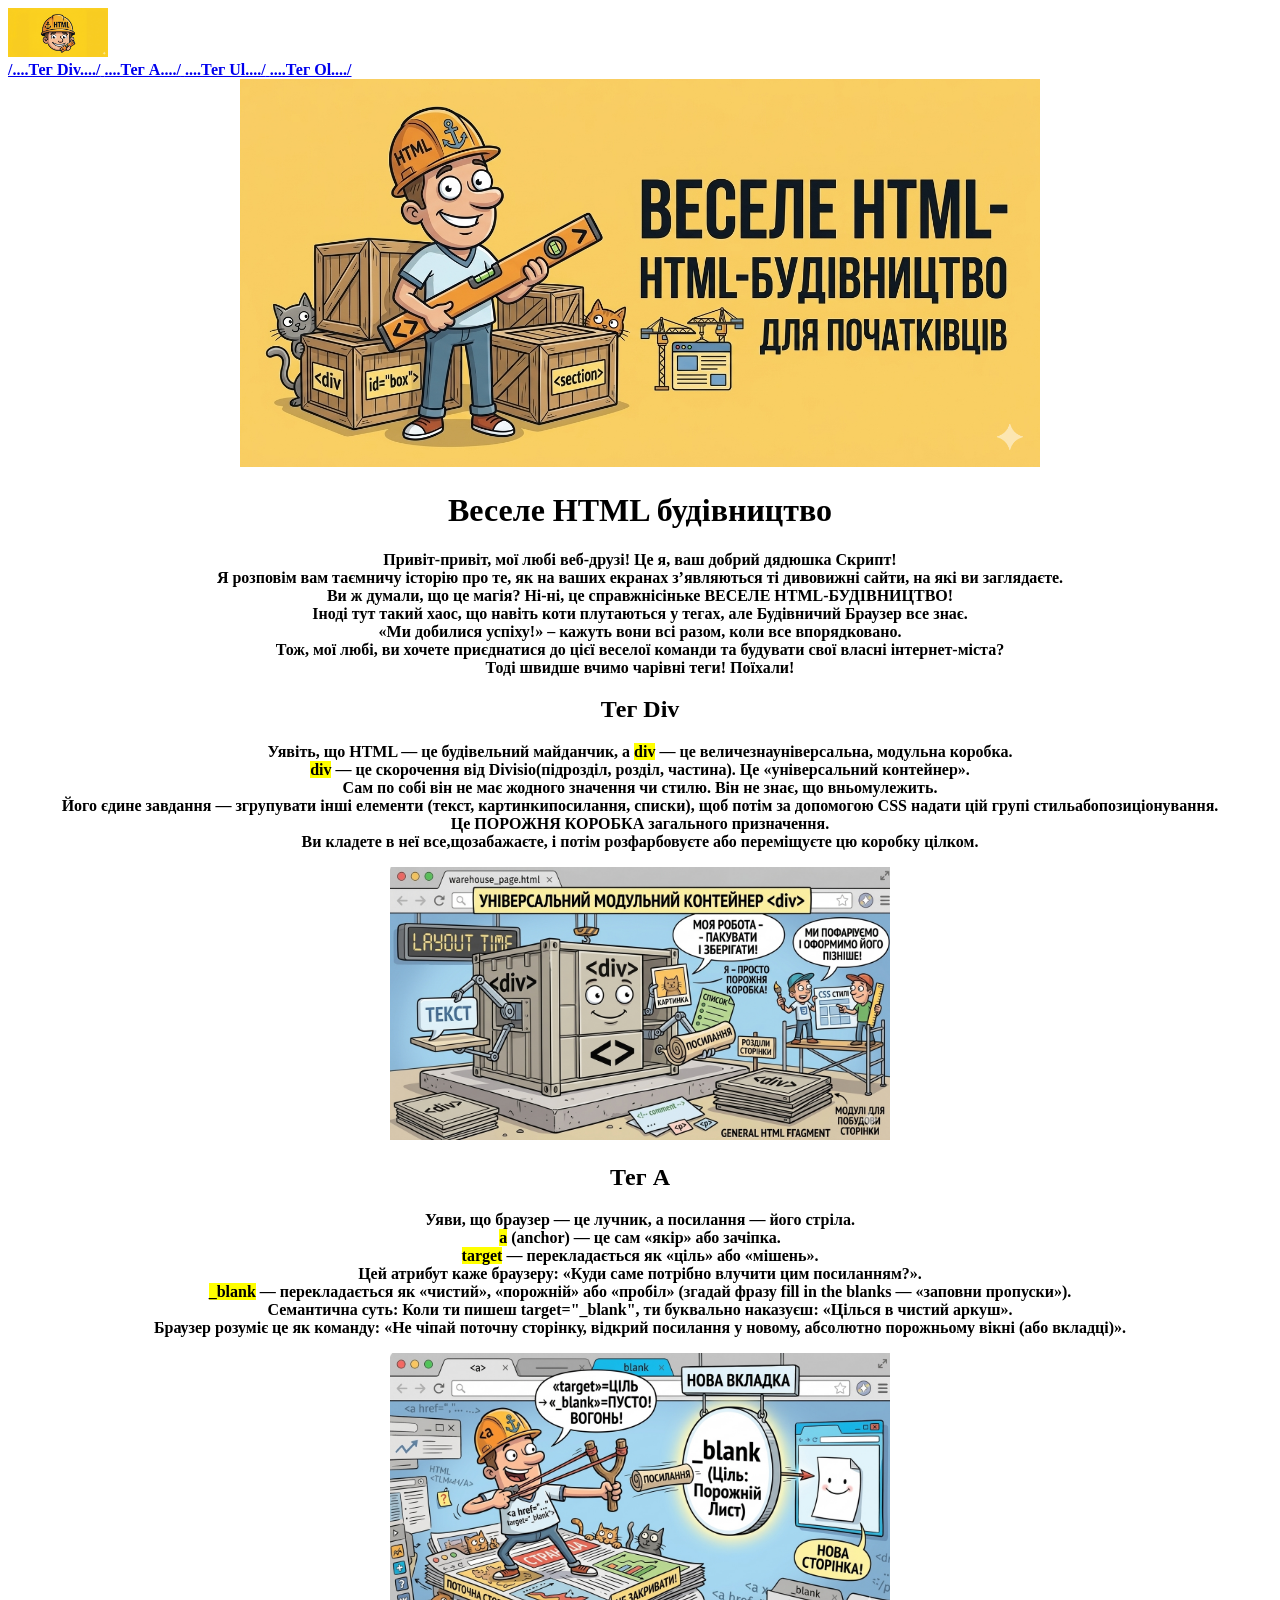
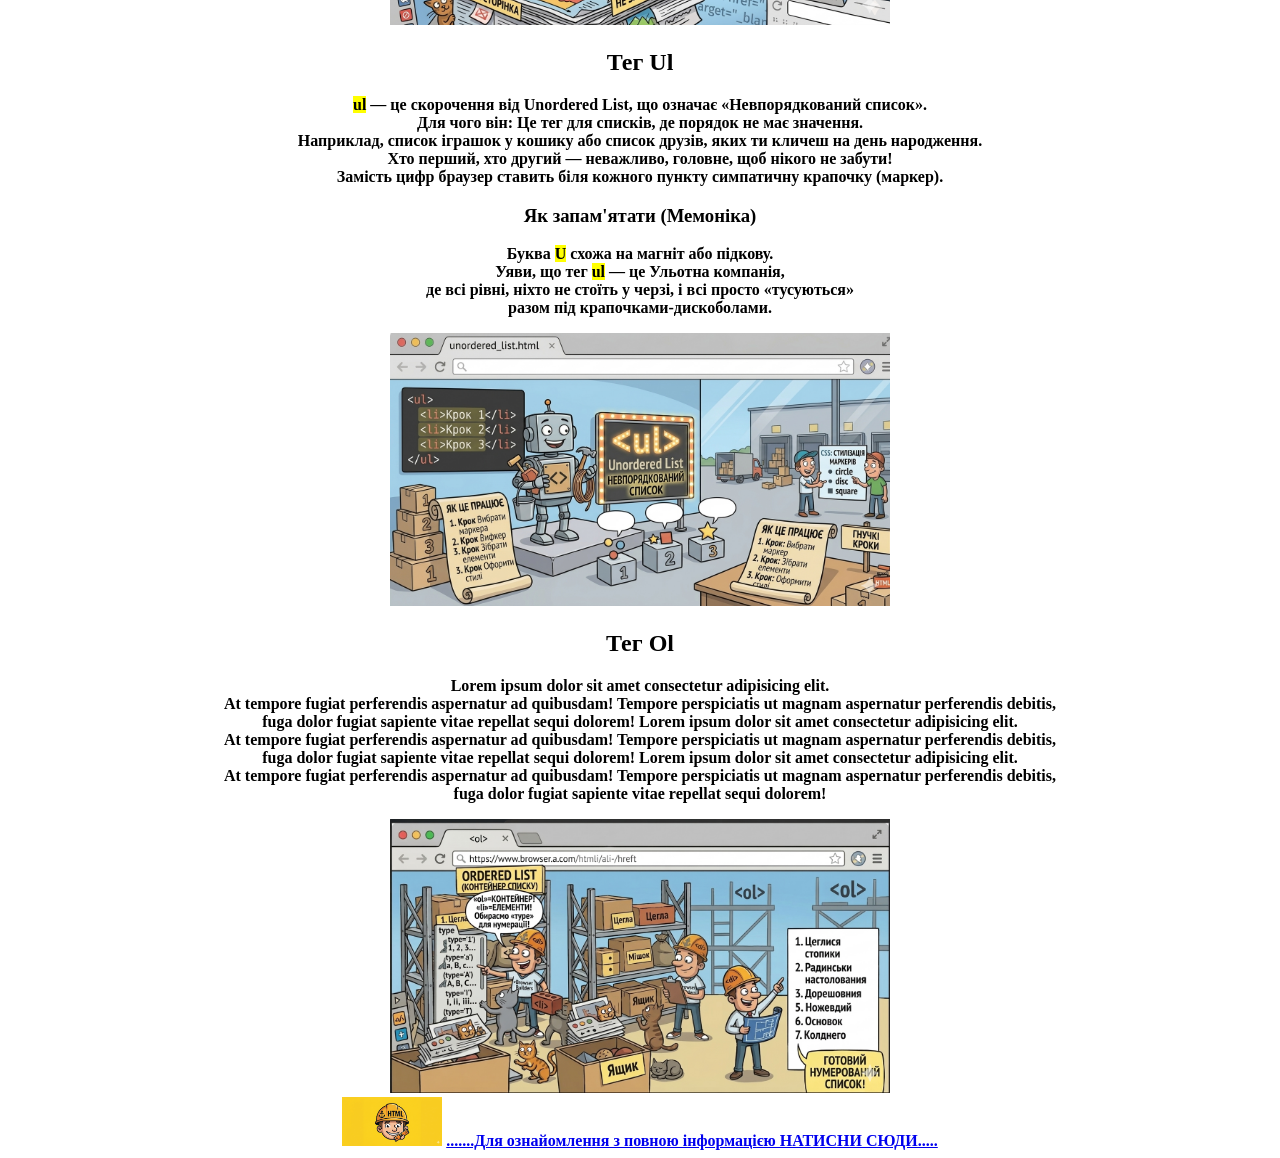
<file: lesson_2/index.html>
<!DOCTYPE html>
<html lang="uk">
<head>
    <meta charset="UTF-8">
    <meta name="viewport" content="width=device-width, initial-scale=1.0">
    <title>Lesson 2</title>
</head>
<body>
    <header>
        <div class="logo">
            <a href="/">
                <img src="img/logo.png" width="100" alt="Логотип">
            </a>
        </div>
        <div class="nav">
            <a href="#division" title="натисни тут">
                <b>/....Тег Div..../</b>
            </a>
            <a href="#ankor" title="просто клiк">
                <b>....Тег A..../</b>
            </a>
            <a href="#unorder" title="натисни сюди">
                <b>....Тег Ul..../</b>
            </a>
            <a href="#order" title="клiкни сюди">
                <b>....Тег Ol..../</b>
            </a>
        </div>
    </header>
    <main>
        <!-- Я пам'ятаю, що HTML відповідає за структуру, а CSS — за зовнішній вигляд. Просто на даному етапі це був єдиний вихід трішки відформатувати код для кращого візуального сприйняття сторінки -->
        <div class="title" align="center">
            <img src="img/title.png" width="800" alt="Веселе HTML будівництво" >
            <h1>Веселе HTML будiвництво</h1>
        </div>
        <div align="center">
            <p>
                <b>
                    ​Привіт-привіт, мої любі веб-друзі! Це я, ваш добрий дядюшка Скрипт! <br> Я розповім вам таємничу історію про те, як на ваших екранах з’являються ті дивовижні сайти, на які ви заглядаєте. <br> Ви ж думали, що це магія? Ні-ні, це справжнісіньке ВЕСЕЛЕ HTML-БУДІВНИЦТВО! <br> Іноді тут такий хаос, що навіть коти плутаються у тегах, але Будівничий Браузер все знає. <br> «Ми добилися успіху!» – кажуть вони всі разом, коли все впорядковано. <br> ​Тож, мої любі, ви хочете приєднатися до цієї веселої команди та будувати свої власні інтернет-міста? <br> Тоді швидше вчимо чарівні теги! Поїхали!
                </b>
            </p>
        </div>
        <div align="center">
            <h2 id="division">Тег Div</h2>
            <p>
                <b>
                    Уявіть, що HTML — це будівельний майданчик, а <mark>div</mark> — це величезнауніверсальна, модульна коробка. <br> <mark>div</mark> — це скорочення від Divisio(підрозділ, розділ, частина). Це «універсальний контейнер». <br> Сам по собі він не має жодного значення чи стилю. Він не знає, що вньомулежить. <br> Його єдине завдання — згрупувати інші елементи (текст, картинкипосилання, списки), щоб потім за допомогою CSS надати цій групі стильабопозиціонування. <br> Це ПОРОЖНЯ КОРОБКА загального призначення. <br> Ви кладете в неї все,щозабажаєте, і потім розфарбовуєте або переміщуєте цю коробку цілком.
                </b>
            </p>
            <img src="img/Div_tag.png" width="500" alt="Тег div як універсальний контейнер для контенту">
        </div>
        <div align="center">
            <h2 id="ankor">Тег A</h2>
            <p>
                <b>
                    Уяви, що браузер — це лучник, а посилання — його стріла. <br> <mark>a</mark> (anchor) — це сам «якір» або зачіпка. <br> <mark>target</mark> — перекладається як «ціль» або «мішень». <br> Цей атрибут каже браузеру: «Куди саме потрібно влучити цим посиланням?». <br> <mark>_blank</mark> — перекладається як «чистий», «порожній» або «пробіл» (згадай фразу fill in the blanks — «заповни пропуски»). <br> Семантична суть: Коли ти пишеш target="_blank", ти буквально наказуєш: «Цілься в чистий аркуш». <br> Браузер розуміє це як команду: «Не чіпай поточну сторінку, відкрий посилання у новому, абсолютно порожньому вікні (або вкладці)».
                </b>
            </p>
            <img src="img/a-target_blank.png" width="500" alt="Пояснення HTML: тег div (контейнер) та метафора тегу a з атрибутом target - blank (постріл у нову вкладку).">
        </div>
        <div align="center">
            <h2 id="unorder">Тег Ul</h2>
            <p>
                <b>
                    <mark>ul</mark> — це скорочення від Unordered List, що означає «Невпорядкований список». <br> Для чого він: Це тег для списків, де порядок не має значення. <br> Наприклад, список іграшок у кошику або список друзів, яких ти кличеш на день народження. <br> Хто перший, хто другий — неважливо, головне, щоб нікого не забути! <br> Замість цифр браузер ставить біля кожного пункту симпатичну крапочку (маркер). 
                  </b>
            </p>       
                    <h3>Як запам'ятати (Мемоніка)</h3> 
            <p>
                <b>        
                    Буква <mark>U</mark> схожа на магніт або підкову. <br> Уяви, що тег <mark>ul</mark> — це Ульотна компанія, <br> де всі рівні, ніхто не стоїть у черзі, і всі просто «тусуються» <br> разом під крапочками-дискоболами.
                </b>
            </p>
            <img src="img/Ul_tag.png" width="500" alt="Тег ul як невпорядкований список, де елементи рівні та позначені маркерами-крапками.">
        </div>
        <div align="center">
            <h2 id="order">Тег Ol</h2>
            <p>
                <b>
                    Lorem ipsum dolor sit amet consectetur adipisicing elit. <br>  At tempore fugiat perferendis aspernatur ad quibusdam! Tempore perspiciatis ut magnam aspernatur perferendis debitis,<br> fuga dolor fugiat sapiente vitae repellat sequi dolorem!
                    Lorem ipsum dolor sit amet consectetur adipisicing elit.<br> At tempore fugiat perferendis aspernatur ad quibusdam! Tempore perspiciatis ut magnam aspernatur perferendis debitis, <br>fuga dolor fugiat sapiente vitae repellat sequi dolorem!
                    Lorem ipsum dolor sit amet consectetur adipisicing elit. <br>At tempore fugiat perferendis aspernatur ad quibusdam! Tempore perspiciatis ut magnam aspernatur perferendis debitis,<br> fuga dolor fugiat sapiente vitae repellat sequi dolorem!
                </b>
            </p>
            <img src="img/Ol_ag.png" width="500" alt="Тег ol як впорядкований список, представлений у вигляді складу з чіткою нумерацією та послідовністю елементів.">
        </div>
    </main>
    <footer>
        <div align="center">
            <a href="/" title="До початку сторінки"><img src="img/logo.png" width="100" alt="Логотип"></a>
            <a href="task-details.html"><b>.......Для ознайомлення з повною інформацією НАТИСНИ СЮДИ.....</b></a>
        </div>
    </footer>
</body> 
</html>
</file>
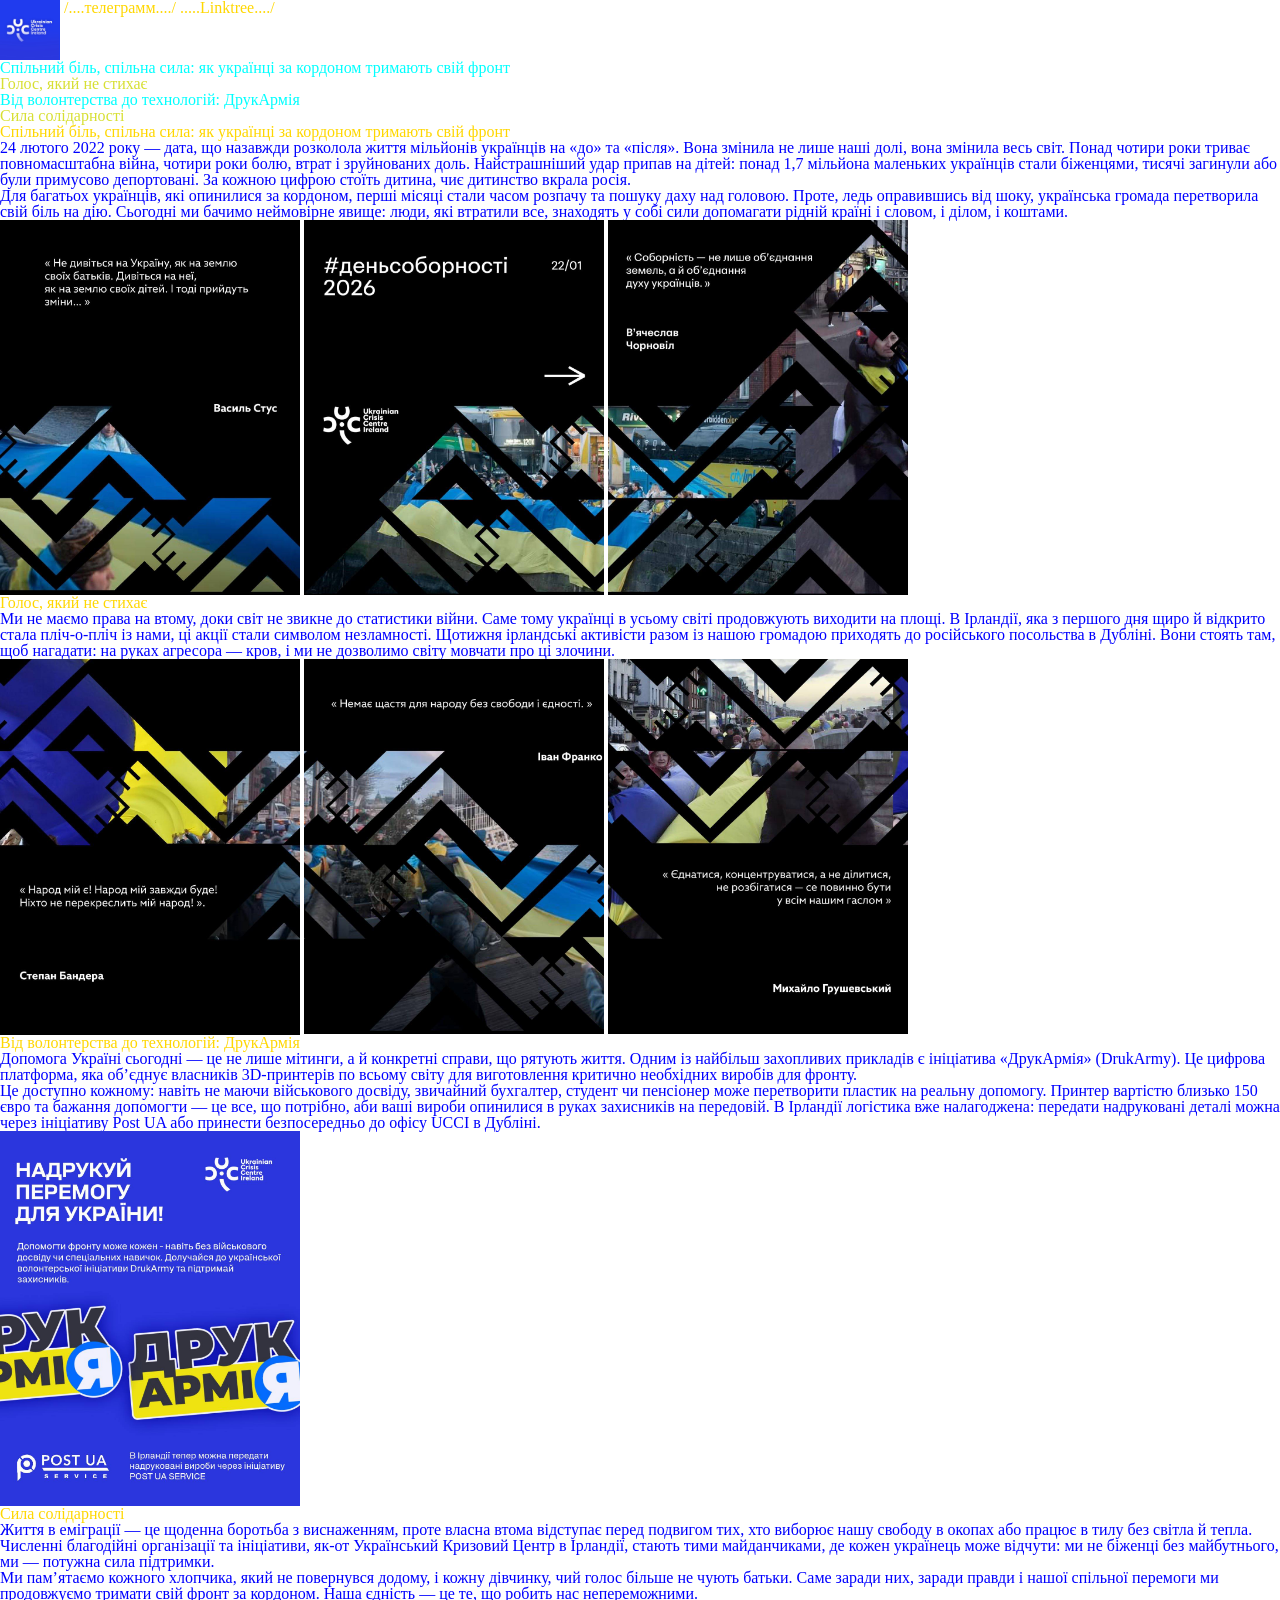
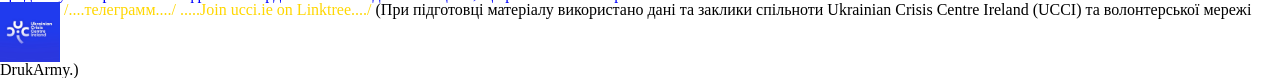
<file: lesson_3/index.html>
<!doctype html>
<html lang="uk">
  <head>
    <meta charset="UTF-8" />
    <meta name="viewport" content="width=device-width, initial-scale=1.0" />
    <link rel="stylesheet" href="css/reset.css">
    <link rel="stylesheet" href="css/style.css">
    <title>Lesson_3</title>
  </head>
  <body>
    <header class="header">
      <a href="index.html" class="logo">
        <img src="img/logo.jpg" width="60" alt="Логотип" />
      </a>
      <span class="contacts">
        <a href="https://t.me/UCCIgroup" target="_blank">
            /....телеграмм..../
        </a>
        <a href="https://linktr.ee/ucci.ie" target="_blank">
            .....Linktree..../
        </a>
      </span>
      <ul class="list">
        <li>
          <a href="#title" class="link">
            Спільний біль, спільна сила: як українці за кордоном тримають свій
            фронт
          </a>
        </li>
        <li>
          <a href="#subject1" class="link"> 
            Голос, який не стихає 
          </a>
        </li>
        <li>
          <a href="#subject2" class="link">
            Від волонтерства до технологій: ДрукАрмія
          </a>
        </li>
        <li>
          <a href="#subject3" class="link"> 
            Сила солідарності 
          </a>
        </li>
      </ul>
    </header>
    <main class="content">
      <h1 class="title" id="title">
        <a
          href="https://youtu.be/e5Ur6rr0snI?si=VGEfxMmBPiQ2pDcq"
          target="_blank"
          class="link">
          Спільний біль, спільна сила: як українці за кордоном тримають свій
          фронт
        </a>
      </h1>
      <div class="text">
        <p>
          24 лютого 2022 року — дата, що назавжди розколола життя мільйонів
          українців на «до» та «після». Вона змінила не лише наші долі, вона
          змінила весь світ. Понад чотири роки триває повномасштабна війна,
          чотири роки болю, втрат і зруйнованих доль. Найстрашніший удар припав
          на дітей: понад 1,7 мільйона маленьких українців стали біженцями,
          тисячі загинули або були примусово депортовані. За кожною цифрою
          стоїть дитина, чиє дитинство вкрала росія.
        </p>
        <p>
          Для багатьох українців, які опинилися за кордоном, перші місяці стали
          часом розпачу та пошуку даху над головою. Проте, ледь оправившись від
          шоку, українська громада перетворила свій біль на дію. Сьогодні ми
          бачимо неймовірне явище: люди, які втратили все, знаходять у собі сили
          допомагати рідній країні і словом, і ділом, і коштами.
        </p>
        <div class="gallery">
          <img
            src="img/photo_1.jpg"
            width="300"
            alt="Цитата Василя Стуса про погляд на Україну як на землю своїх дітей."/>
          <img
            src="img/photo_2.jpg"
            width="300"
            alt="Заголовок:
          Напис День соборності 2026, дата 22 січня та логотип Ukrainian Crisis Centre Ireland."/>
          <img
            src="img/photo_3.jpg"
            width="300"
            alt="Слова В'ячеслава Чорновола про соборність як об'єднання духу українців."/>
        </div>
        <h2 class="subtitle" id="subject1">Голос, який не стихає</h2>
        <p>
          Ми не маємо права на втому, доки світ не звикне до статистики війни.
          Саме тому українці в усьому світі продовжують виходити на площі. В
          Ірландії, яка з першого дня щиро й відкрито стала пліч-о-пліч із нами,
          ці акції стали символом незламності. Щотижня ірландські активісти
          разом із нашою громадою приходять до російського посольства в Дубліні.
          Вони стоять там, щоб нагадати: на руках агресора — кров, і ми не
          дозволимо світу мовчати про ці злочини.
        </p>
        <div class="gallery">
          <img
            src="img/photo_4.jpg"
            width="300"
            alt="Вислів Степана Бандери про незламність народу на тлі синьо-жовтої символіки."/>
          <img
            src="img/photo_5.jpg"
            width="300"
            alt="Цитата Івана Франка про свободу та єдність як основу щастя для народу."/>
          <img
            src="img/photo_6.jpg"
            width="300"
            alt="Заклик Михайла Грушевського єднатися та не розділятися під спільним гаслом."/>
        </div>
        <h2 class="subtitle" id="subject2">
          Від волонтерства до технологій: ДрукАрмія
        </h2>
        <p>
          Допомога Україні сьогодні — це не лише мітинги, а й конкретні справи,
          що рятують життя. Одним із найбільш захопливих прикладів є ініціатива
          «ДрукАрмія» (DrukArmy). Це цифрова платформа, яка об’єднує власників
          3D-принтерів по всьому світу для виготовлення критично необхідних
          виробів для фронту.
        </p>
        <p>
          Це доступно кожному: навіть не маючи військового досвіду, звичайний
          бухгалтер, студент чи пенсіонер може перетворити пластик на реальну
          допомогу. Принтер вартістю близько 150 євро та бажання допомогти — це
          все, що потрібно, аби ваші вироби опинилися в руках захисників на
          передовій. В Ірландії логістика вже налагоджена: передати надруковані
          деталі можна через ініціативу Post UA або принести безпосередньо до
          офісу UCCI в Дубліні.
        </p>
        <div class="photo">
          <img
            src="img/3d-printing.jpg"
            width="300"
            alt="Інформаційний постер ініціативи DrukArmy про допомогу фронту в Ірландії."/>
        </div>
        <h2 class="subtitle" id="subject3">Сила солідарності</h2>
        <p>
          Життя в еміграції — це щоденна боротьба з виснаженням, проте власна
          втома відступає перед подвигом тих, хто виборює нашу свободу в окопах
          або працює в тилу без світла й тепла. Численні благодійні організації
          та ініціативи, як-от Український Кризовий Центр в Ірландії, стають
          тими майданчиками, де кожен українець може відчути: ми не біженці без
          майбутнього, ми — потужна сила підтримки.
        </p>
        <p>
          Ми пам’ятаємо кожного хлопчика, який не повернувся додому, і кожну
          дівчинку, чий голос більше не чують батьки. Саме заради них, заради
          правди і нашої спільної перемоги ми продовжуємо тримати свій фронт за
          кордоном. Наша єдність — це те, що робить нас непереможними.
        </p>
      </div>
    </main>
    <footer class="footer">
      <a href="index.html" class="logo">
        <img src="img/logo.jpg" width="60" alt="Логотип" />
      </a>
      <span class="contacts">
        <a href="https://t.me/UCCIgroup" target="_blank">
          /....телеграмм..../
        </a>
        <a href="https://linktr.ee/ucci.ie" target="_blank">
          .....Join ucci.ie on Linktree..../
        </a>
      </span>
      <span class="disclaimer">
        (При підготовці матеріалу використано дані та заклики спільноти
        Ukrainian Crisis Centre Ireland (UCCI) та волонтерської мережі
        DrukArmy.)
      </span>
    </footer>
  </body>
</html>
</file>
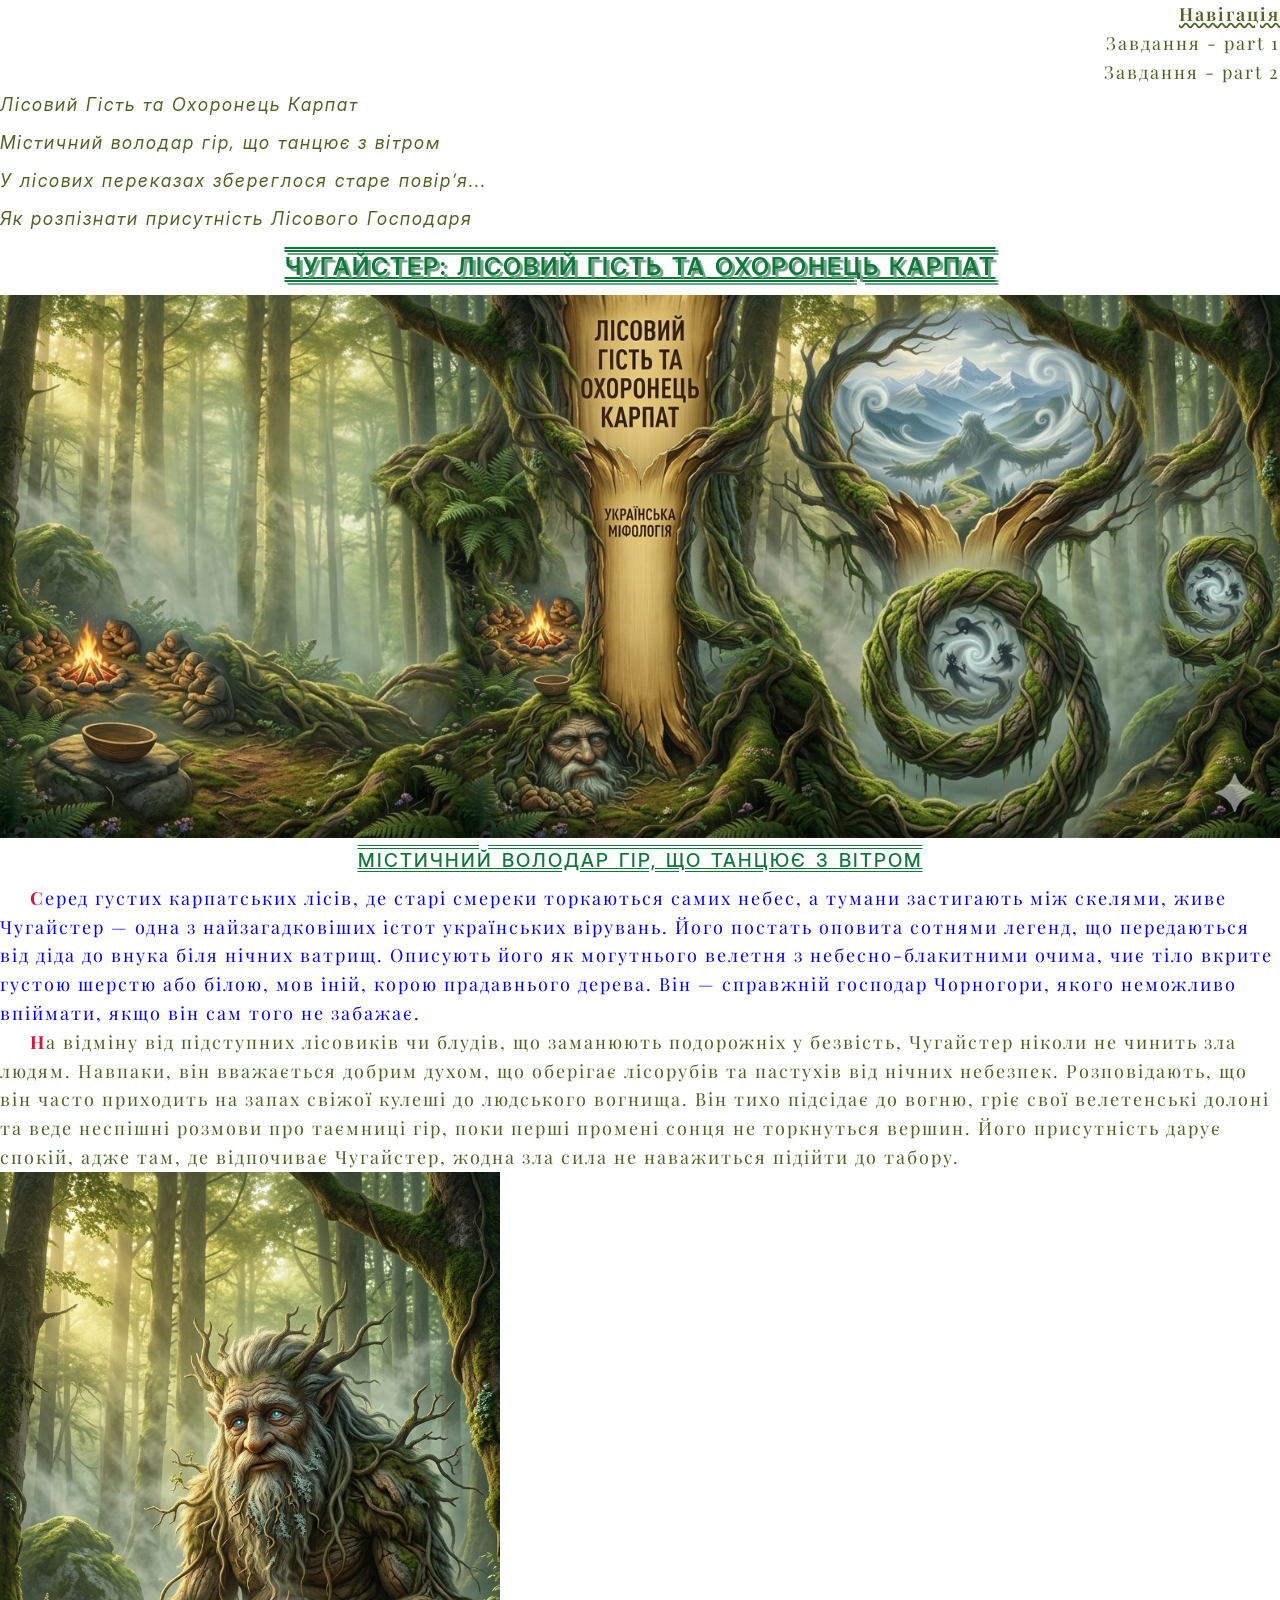
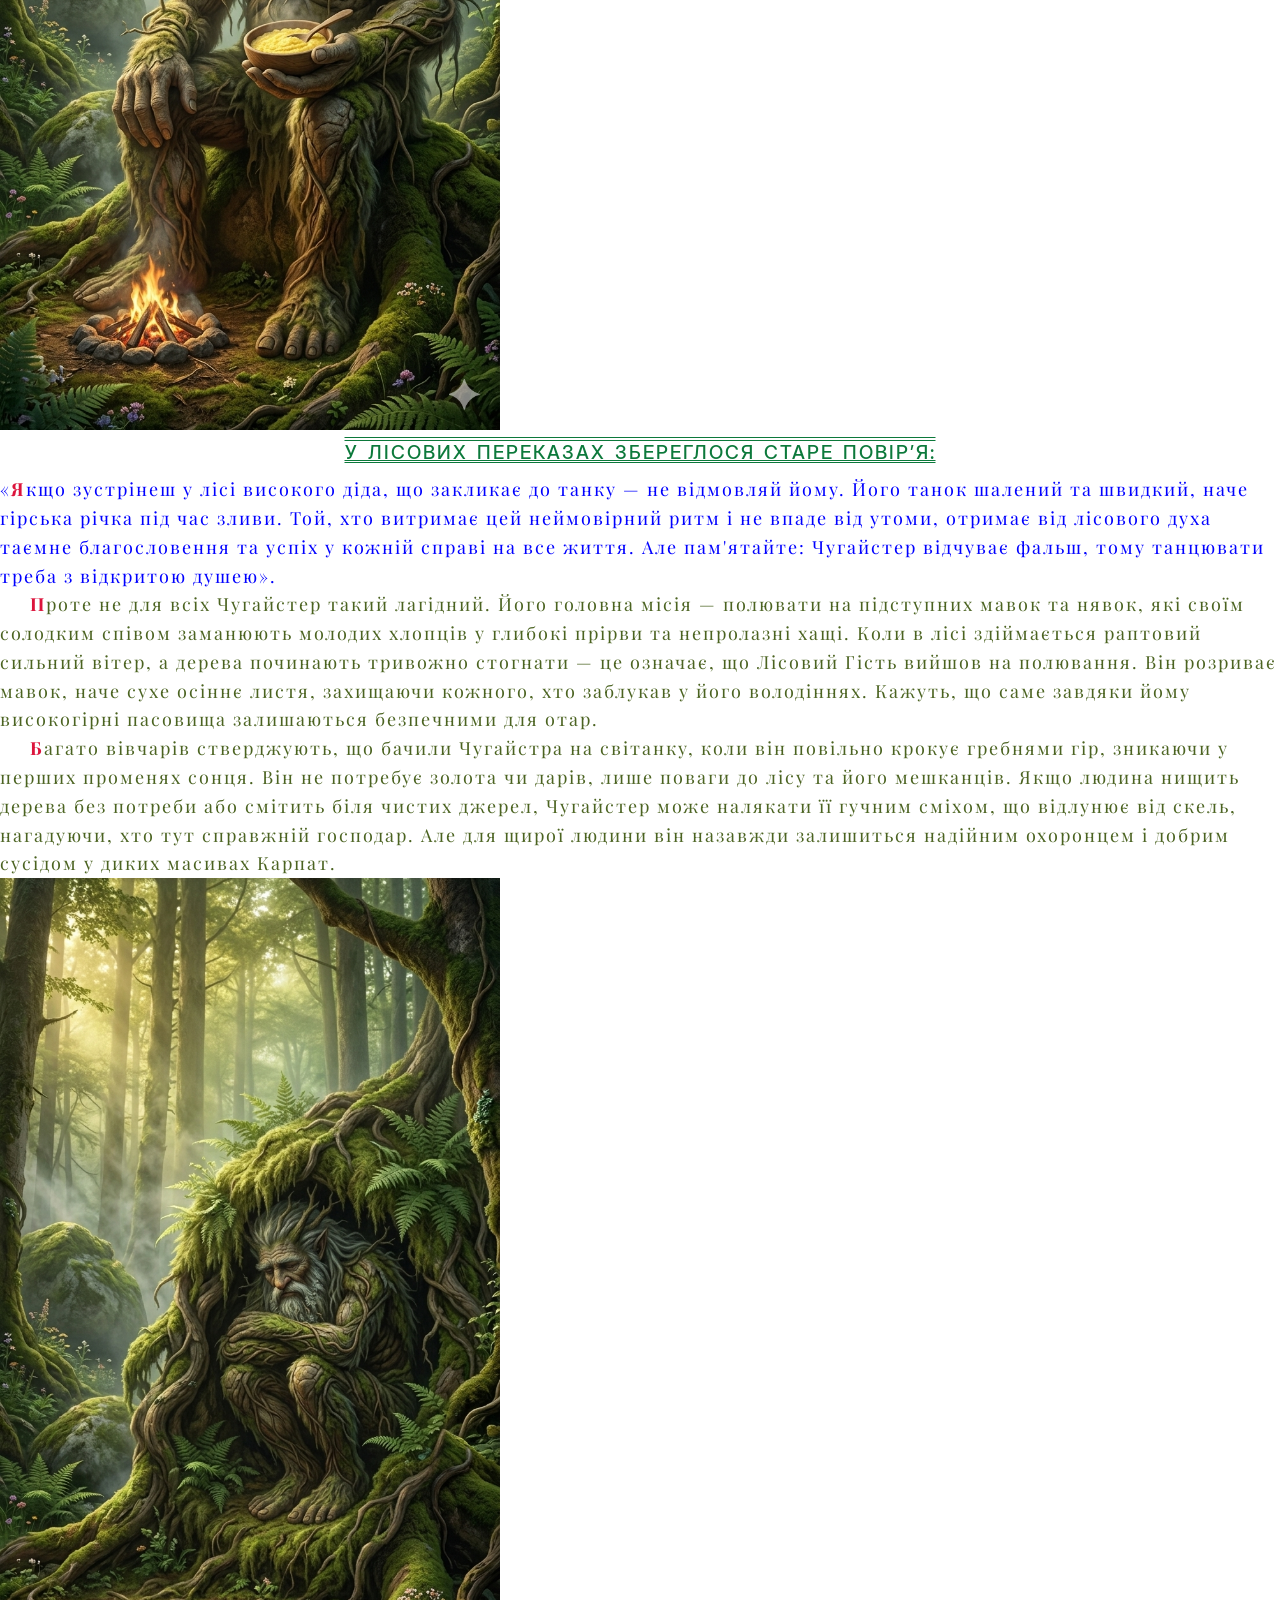
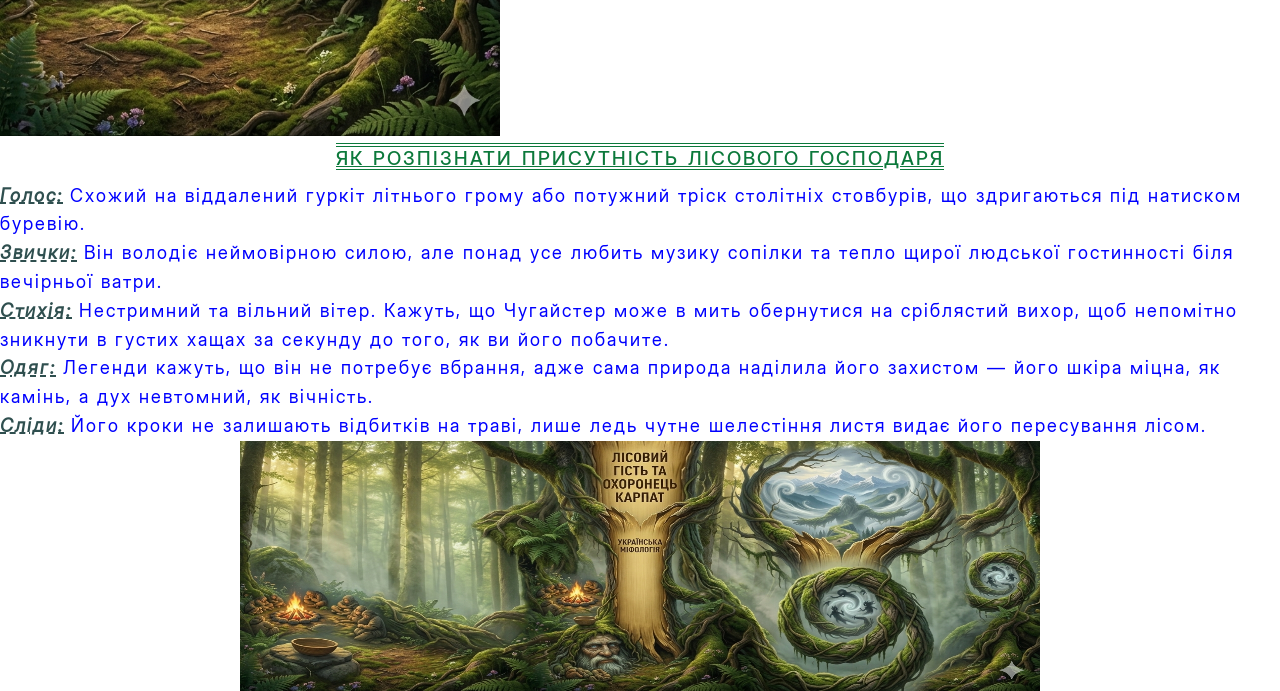
<file: lesson_4/index.html>
<!doctype html>
<html lang="uk">
  <head>
    <meta charset="UTF-8" />
    <meta name="viewport" content="width=device-width, initial-scale=1.0" />
    <!-- Підключення віддалених шрифтів -->
    <link rel="preconnect" href="https://fonts.googleapis.com" />
    <link rel="preconnect" href="https://fonts.gstatic.com" crossorigin />
    <link
      href="https://fonts.googleapis.com/css2?family=Playfair%20Display:ital,wght@0,400;0,600;0,700;1,400;1,500&display=swap"
      rel="stylesheet"
    />
    <link rel="stylesheet" href="css/fonts.css">
    <link rel="stylesheet" href="css/reset.css" />
    <link rel="stylesheet" href="css/style.css" />
    <title>Lesson 4</title>
  </head>
  <body>
    <header>
      <ol type="a" class="nav">
        <li><span class="title-nav">Навiгацiя</span></li>
        <li>
          <ul>
            <li><a href="index.html">Завдання - part 1</a></li>
            <li><a href="second.html">Завдання - part 2</a></li>
          </ul>
        </li>
      </ol>
      <ul class="list">
        <li>
          <a href="#maintitle"> Лісовий Гість та Охоронець Карпат </a>
        </li>
        <li>
          <a href="#chugaister">Містичний володар гір, що танцює з вітром</a>
        </li>
        <li>
          <a href="#quote">У лісових переказах збереглося старе повір’я...</a>
        </li>
        <li>
          <a href="#list">Як розпізнати присутність Лісового Господаря</a>
        </li>
      </ul>
    </header>
    <main>
      <h1 class="title" id="maintitle">
        Чугайстер: Лісовий Гість та Охоронець Карпат
      </h1>
      <div class="head-img">
        <img
          src="img/article_cover.png"
          alt="Магічне дерево з вирізьбленим обличчям духа на фоні засніжених карпатських гір та вихорів вітру."
        />
      </div>
      <h2 class="subtitle" id="chugaister">
        Містичний володар гір, що танцює з вітром
      </h2>
      <div class="block">
        <p>
          <span class="initial">С</span>еред густих карпатських лісів, де старі
          смереки торкаються самих небес, а тумани застигають між скелями, живе
          Чугайстер — одна з найзагадковіших істот українських вірувань. Його
          постать оповита сотнями легенд, що передаються від діда до внука біля
          нічних ватрищ. Описують його як могутнього велетня з
          небесно-блакитними очима, чиє тіло вкрите густою шерстю або білою, мов
          іній, корою прадавнього дерева. Він — справжній господар Чорногори,
          якого неможливо впіймати, якщо він сам того не забажає.
        </p>
      </div>
      <div class="block">
        <p>
          <span class="initial">Н</span>а відміну від підступних лісовиків чи
          блудів, що заманюють подорожніх у безвість, Чугайстер ніколи не чинить
          зла людям. Навпаки, він вважається добрим духом, що оберігає лісорубів
          та пастухів від нічних небезпек. Розповідають, що він часто приходить
          на запах свіжої кулеші до людського вогнища. Він тихо підсідає до
          вогню, гріє свої велетенські долоні та веде неспішні розмови про
          таємниці гір, поки перші промені сонця не торкнуться вершин. Його
          присутність дарує спокій, адже там, де відпочиває Чугайстер, жодна зла
          сила не наважиться підійти до табору.
        </p>
      </div>
      <div class="box-img">
        <img
          src="img/chugaister-forest-spirit.png"
          alt="Велетень із блакитними очима та бородою з гілок їсть кулешу з дерев'яної миски біля багаття."
        />
      </div>
      <h2 class="subtitle" id="quote">
        У лісових переказах збереглося старе повір’я:
      </h2>
      <div class="quote">
        <p>
          «<span class="initial">Я</span>кщо зустрінеш у лісі високого діда, що
          закликає до танку — не відмовляй йому. Його танок шалений та швидкий,
          наче гірська річка під час зливи. Той, хто витримає цей неймовірний
          ритм і не впаде від утоми, отримає від лісового духа таємне
          благословення та успіх у кожній справі на все життя. Але пам'ятайте:
          Чугайстер відчуває фальш, тому танцювати треба з відкритою душею».
        </p>
      </div>
      <div class="block">
        <p>
          <span class="initial">П</span>роте не для всіх Чугайстер такий
          лагідний. Його головна місія — полювати на підступних мавок та нявок,
          які своїм солодким співом заманюють молодих хлопців у глибокі прірви
          та непролазні хащі. Коли в лісі здіймається раптовий сильний вітер, а
          дерева починають тривожно стогнати — це означає, що Лісовий Гість
          вийшов на полювання. Він розриває мавок, наче сухе осіннє листя,
          захищаючи кожного, хто заблукав у його володіннях. Кажуть, що саме
          завдяки йому високогірні пасовища залишаються безпечними для отар.
        </p>
      </div>
      <div class="block">
        <p>
          <span class="initial">Б</span>агато вівчарів стверджують, що бачили
          Чугайстра на світанку, коли він повільно крокує гребнями гір, зникаючи
          у перших променях сонця. Він не потребує золота чи дарів, лише поваги
          до лісу та його мешканців. Якщо людина нищить дерева без потреби або
          смітить біля чистих джерел, Чугайстер може налякати її гучним сміхом,
          що відлунює від скель, нагадуючи, хто тут справжній господар. Але для
          щирої людини він назавжди залишиться надійним охоронцем і добрим
          сусідом у диких масивах Карпат.
        </p>
      </div>
      <div class="box-img">
        <img
          src="img/chugaister-hiding-in-forest.png"
          alt="Покритий мохом лісовий дух причаївся в затінку масивного коріння старого дерева серед папороті."
        />
      </div>
      <h2 class="subtitle" id="list">
        Як розпізнати присутність Лісового Господаря
      </h2>
      <div class="instruction">
        <p>
          <span>Голос:</span> Схожий на віддалений гуркіт літнього грому або
          потужний тріск столітніх стовбурів, що здригаються під натиском
          буревію.
        </p>
        <p>
          <span>Звички:</span> Він володіє неймовірною силою, але понад усе
          любить музику сопілки та тепло щирої людської гостинності біля
          вечірньої ватри.
        </p>
        <p>
          <span>Стихія:</span> Нестримний та вільний вітер. Кажуть, що Чугайстер
          може в мить обернутися на сріблястий вихор, щоб непомітно зникнути в
          густих хащах за секунду до того, як ви його побачите.
        </p>
        <p>
          <span>Одяг:</span> Легенди кажуть, що він не потребує вбрання, адже
          сама природа наділила його захистом — його шкіра міцна, як камінь, а
          дух невтомний, як вічність.
        </p>
        <p>
          <span>Сліди:</span> Його кроки не залишають відбитків на траві, лише
          ледь чутне шелестіння листя видає його пересування лісом.
        </p>
      </div>
    </main>
    <footer>
      <div class="footer-img">
        <a href="index.html" title="На початок сторiнки">
          <img
            src="img/article_cover.png"
            class="pic"
            alt="Магічне дерево з вирізьбленим обличчям духа на фоні засніжених карпатських гір та вихорів вітру."
          />
        </a>
      </div>
    </footer>
  </body>
</html>
</file>
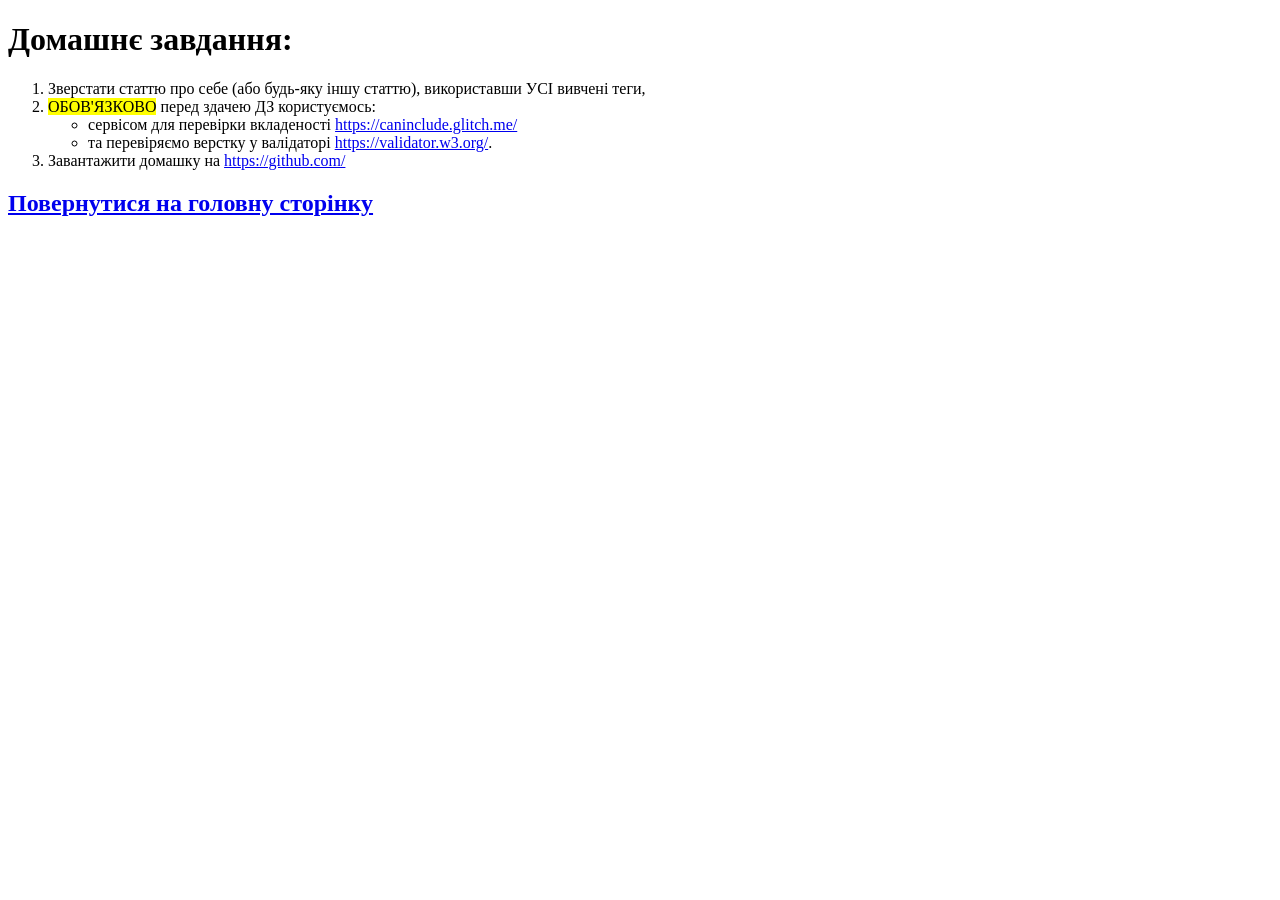
<file: lesson_2/task-details.html>
<!DOCTYPE html>
<html lang="en">
<head>
    <meta charset="UTF-8">
    <meta name="viewport" content="width=device-width, initial-scale=1.0">
    <title>Requirement</title>
</head>
<body>
    <h1>
        <a>Домашнє завдання:</a>
    </h1>
    <ol>
        <li>
            Зверстати статтю про себе (або будь-яку іншу статтю), використавши УСІ вивчені теги,
        </li>
        <li>
            <mark>ОБОВ'ЯЗКОВО</mark> перед здачею ДЗ користуємось:
             <ul>
                 <li>сервісом для перевірки вкладеності <a href="https://caninclude.glitch.me/" target="_blank">https://caninclude.glitch.me/</a> </li>
                 <li>та перевіряємо верстку у валідаторі <a href="https://validator.w3.org/" target="_blank">https://validator.w3.org/</a>.</li>
             </ul>
        </li>
        <li>
            Завантажити домашку на <a href="https://github.com/" target="_blank">https://github.com/ </a>
        </li>
    </ol>
    <h2>
       <a href="index.html">Повернутися на головну сторінку</a>
    </h2>
</body>
</html>
</file>
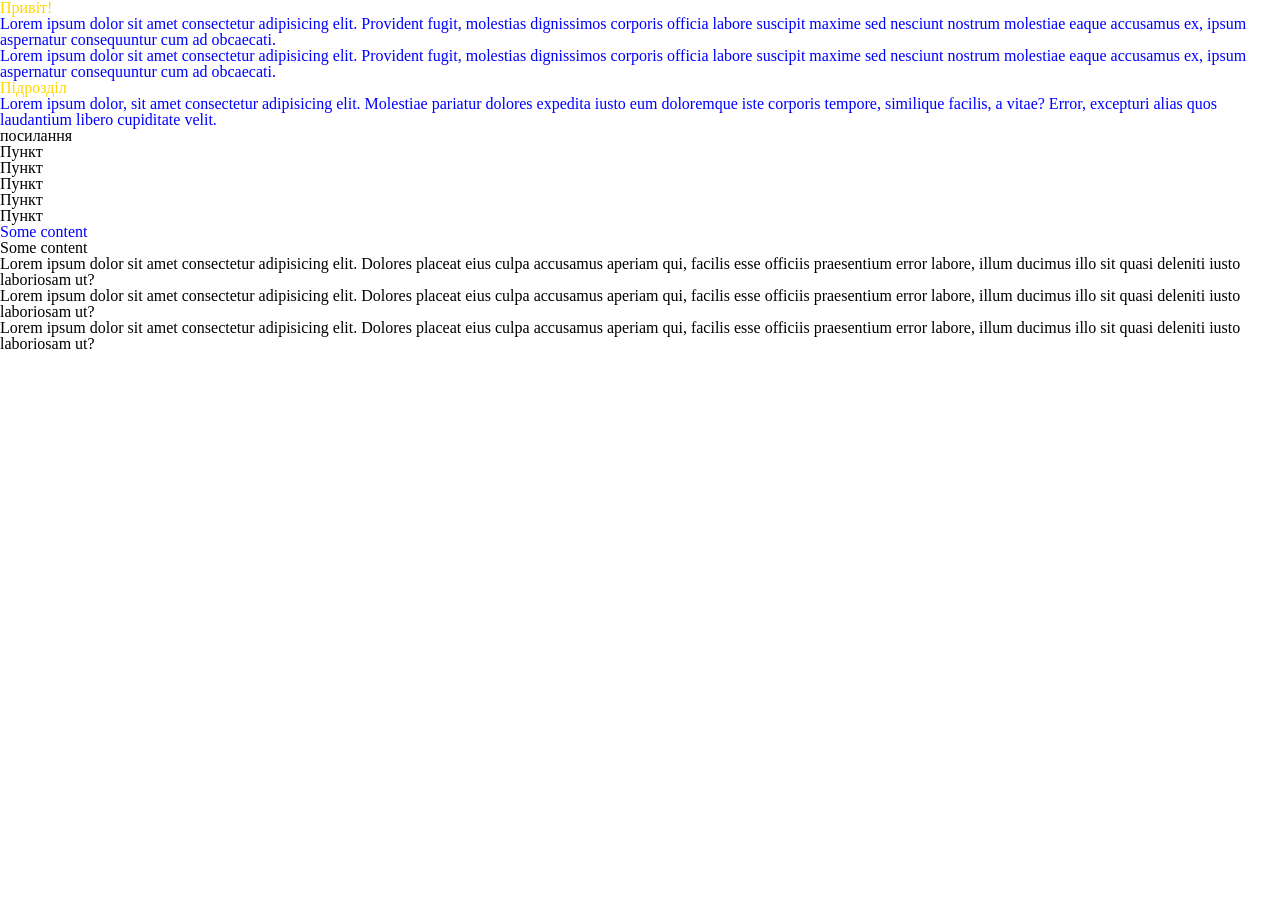
<file: lesson_3/explain.html>
<!DOCTYPE html>
<!-- Ukraine - uk -->
<!-- Мова не визначена - zxx -->
<!-- Коди мов https://html-css.co.ua/html/lang-kodu-mov/ -->
<html lang="en">
	<head>
		<!-- Кодування тексту -->
		<meta charset="UTF-8">
		<!-- Налаштування в'юпорту (адаптиву, масштабу тощо) -->
		<meta name="viewport" content="width=device-width, initial-scale=1.0">
		<!-- Файл обнулення стилів -->
		<link rel="stylesheet" href="css/reset.css">
		<!--Варіант №3 !! Основний !! (підключення окремого файлу) -->
		<link rel="stylesheet" href="css/style.css">
		<!-- Заголовок сторінки в браузері (вкладці) -->
		<title>Lesson 3</title>
		<!-- Варіант №1 (тег style) -->
		<!-- <style>
			p{
				color: red;
			}
		</style> -->
	</head>
	<body>
		<!------------------------- Атрибут class --------------------------->
		<!-- 
			Зв'язує CSS стили з HTML-тегами
			Використовується для класифікації (групування)
			HTML-тегів з метою надання їм певних стилів.
		 -->
		<!-- 
			Правила написання імен класів: 
			1) Англійська мова (Приклад: title)
			2) Нижній регістр (маленьки літери) (Приклад: title)
			3) Пробіли замінюємо на дефіс (Приклад: big-title)
			4) Ім'я класу вільне, але має відображати що виводить HTML-елемент 
				та бути адекватним
			5) Назва класу НЕ МОЖЕ починатись з цифри та спец. символив
		-->
		<!-- Приклади: -->
		<!-- 
		<a href="#" class="link">Text</a>
		<div class="block"></div>
		<h1 class="title"></h1>
		<h2 class="sub-title"></h2>
		<ul class="list">
			<li class="item"></li>
		</ul>
		 -->

		<!-- 
			Для одного HTML-тегу може бути додано безліч 
			значеннь атрибуту class (через пробіл)
		 -->
		<!-- 
		<div class="block">
			<h1 class="block__title title"></h1>
		</div>
		 -->

		<!-- Це два класи big та title -->
		<!-- <h1 class="big title"></h1> -->

		<!-- Це один клас big-title -->
		<!-- <h1 class="big-title"></h1> -->

		<!-- 
			Один клас може застосовуватись 
			до багатьох HTML-тегів 
		-->
		<!-- 
		<div class="block"></div>
		<div class="block"></div>
		<div class="block"></div>
		<div class="block"></div>
		<div class="block"></div>
		<div class="block"></div>
		<a href="#" class="block"></a>
		<a href="#" class="block"></a>
		<a href="#" class="block"></a>
		<a href="#" class="block"></a>
		<a href="#" class="block"></a>
		<ul class="block">
			<li class="item"></li>
		</ul>
		-->

		<!-- Варіант №2 (атрибут style) -->
		<!-- <h1 style="color: red;">Привіт!</h1> -->
		<div class="article">
			<h1 class="title">Привіт!</h1>
			<p id="some-id" class="text">
				Lorem ipsum dolor sit amet consectetur adipisicing elit. Provident fugit, molestias dignissimos corporis officia labore suscipit maxime sed nesciunt nostrum molestiae eaque accusamus ex, ipsum aspernatur consequuntur cum ad obcaecati.
			</p>
			<p class="text">
				Lorem ipsum dolor sit amet consectetur adipisicing elit. Provident fugit, molestias dignissimos corporis officia labore suscipit maxime sed nesciunt nostrum molestiae eaque accusamus ex, ipsum aspernatur consequuntur cum ad obcaecati.
			</p>
			<h2 class="sub-title">Підрозділ</h2>
			<p title="Ще підказка" class="text">
				Lorem ipsum dolor, sit amet consectetur adipisicing elit. Molestiae pariatur dolores expedita iusto eum doloremque iste corporis tempore, similique facilis, a vitae? Error, excepturi alias quos laudantium libero cupiditate velit.
			</p>
			<a title="підказка" href="#" class="link">посилання</a>
			<ul class="list">
				<li class="item">Пункт</li>
				<li class="item">Пункт</li>
				<li class="item">Пункт</li>
				<li class="item">Пункт</li>
				<li class="item">Пункт</li>
			</ul>
			<div class="text">
				<p>Some content</p>
			</div>
			<div class="block">
				Some content
			</div>
		</div>

		<p>
			Lorem ipsum dolor sit amet consectetur adipisicing elit. Dolores placeat eius culpa accusamus aperiam qui, facilis esse officiis praesentium error labore, illum ducimus illo sit quasi deleniti iusto laboriosam ut?
		</p>
		<p>
			Lorem ipsum dolor sit amet consectetur adipisicing elit. Dolores placeat eius culpa accusamus aperiam qui, facilis esse officiis praesentium error labore, illum ducimus illo sit quasi deleniti iusto laboriosam ut?
		</p>
		<p>
			Lorem ipsum dolor sit amet consectetur adipisicing elit. Dolores placeat eius culpa accusamus aperiam qui, facilis esse officiis praesentium error labore, illum ducimus illo sit quasi deleniti iusto laboriosam ut?
		</p>

		<!-- Для бекенду гарно не задавати класи текстовим елементам -->
		<!-- <div class="article">
			<h1>Заголовок сатті</h1>
			<p>
				Lorem ipsum dolor sit amet <a href="#">consectetur adipisicing</a> elit. Incidunt veniam rem ea iste quo, omnis enim a assumenda sapiente illo architecto. Amet officiis delectus molestiae. At assumenda nemo itaque odit!
			</p>
			<p>
				Lorem ipsum dolor sit amet <a href="#">consectetur adipisicing</a> elit. Incidunt veniam rem ea iste quo, omnis enim a assumenda sapiente illo architecto. Amet officiis delectus molestiae. At assumenda nemo itaque odit!
			</p>
			<h2>ПідЗаголовок сатті</h2>
			<div>
				<p>
					Lorem ipsum dolor sit, amet consectetur adipisicing elit. Facilis temporibus vero quidem eum possimus cumque nemo alias voluptate iste porro. Odio quas repellat facilis itaque quam sit commodi et totam.
				</p>
			</div>
			<p>
				Lorem ipsum dolor sit amet <span>consectetur</span> adipisicing elit. Incidunt veniam rem ea iste quo, omnis enim a assumenda sapiente illo architecto. Amet officiis delectus molestiae. At assumenda nemo itaque odit!
			</p>
			<img src="img/..." alt="Image">
			<p>
				Lorem ipsum dolor sit amet consectetur adipisicing elit. Incidunt veniam rem ea iste quo, omnis enim a assumenda sapiente illo architecto. Amet officiis delectus molestiae. At assumenda nemo itaque odit!
			</p>
			<h2>ПідЗаголовок сатті</h2>
			<ul>
				<li>...</li>
				<li>...</li>
				<li>...</li>
			</ul>
			<p>
				Lorem ipsum dolor sit amet consectetur adipisicing elit. Incidunt veniam rem ea iste quo, omnis enim a assumenda sapiente illo architecto. Amet officiis delectus molestiae. At assumenda nemo itaque odit!
			</p>
		</div> -->
		<!-- На бекенді ця конструкція буде виглядати приблизно так: -->
		<!-- 
		<div class="article">
			<?php echo($text); ?>
		</div> 
		-->

		<!-- <h3 class="title big">Some title</h3> -->

		<!-- <h3 class="title">
			<a href="#" class="big">Some</a>
		</h3> -->

		<!-- Принцип коробочок -->
		<!-- 
		<ul>
			<li></li>
			<li></li>
			<li></li>
			<li></li>
			<li></li>
			<li></li>
		</ul>
		 -->

		<!-- 
		 <div class="text">
			<p></p>
			<p></p>
			<p></p>
			<p></p>
			<p></p>
		</div>
		
		<div class="gallery">
			<img src="#" class="item-gallery" alt="Image">
			<img src="#" class="item-gallery" alt="Image">
			<img src="#" class="item-gallery" alt="Image">
			<img src="#" class="item-gallery" alt="Image">
		</div> -->

	</body>
</html>
</file>
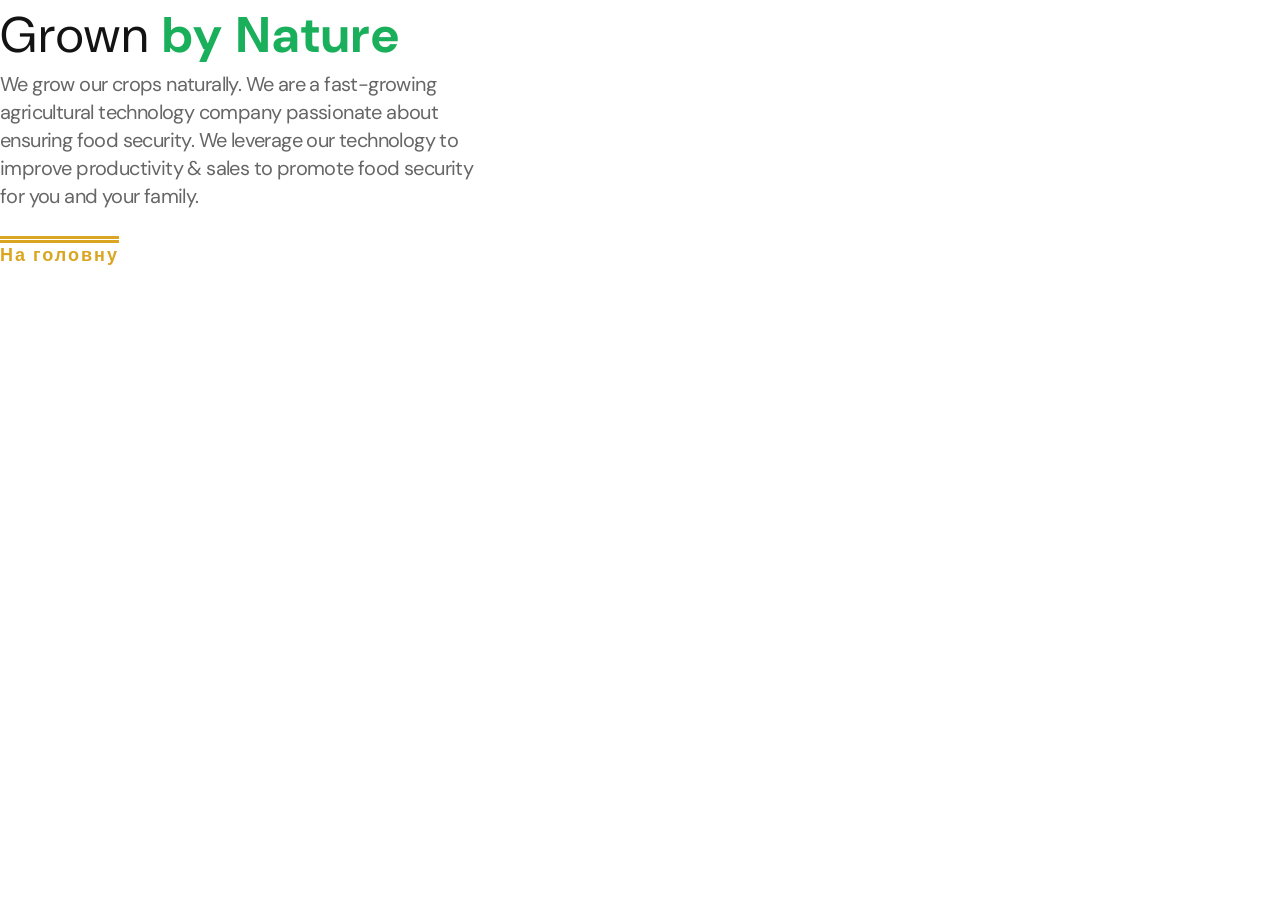
<file: lesson_4/second.html>
<!doctype html>
<html lang="en">
  <head>
    <meta charset="UTF-8" />
    <meta name="viewport" content="width=device-width, initial-scale=1.0" />
    <link rel="stylesheet" href="css/reset.css" />
    <link rel="stylesheet" href="css/style.css" />
    <title>Hom work part 2</title>
  </head>
  <body>
    <div class="box">
      <div class="caption-box">
        <h3 class="caption">
          Grown <span class="color-green">by Nature</span>
        </h3>
      </div>
      <div class="text-box">
        <p class="text">
          We grow our crops naturally. We are a fast-growing agricultural
          technology company passionate about ensuring food security. We
          leverage our technology to improve productivity & sales to promote
          food security for you and your family.
        </p>
      </div>
      <a href="index.html" class="home">На головну</a>
    </div>
  </body>
</html>
</file>
<file: lesson_3/css/style.css>
ul a {
	color: aqua;
}

[href = "#subject1"],
[href = "#subject3"] {
	color: rgba(207, 217, 12, 0.838);
}

.contacts, 
[class*="tl"] {
	color: gold;
} 

div > p {
	color: blue;
}








/* @import url("reset.css"); */

/* Анатомія (синтаксис) CSS */

/* Коментарі (контрол + /) */

/* 
Селектор - вибірка, запит, пошук елемента(тів) в HTML файлі 
до якого підключений данний CSS-файл 
*/

/* селектор{
	css параметр;
	css параметр;
	css параметр;
	css параметр;
	...
	css параметр;
} */

/* CSS параметр: */
/* css властивість: значення властивості; */

/*
	Приклад:
	color: red;
	(Де color - це css-властивість, red - це значення цієї css-властивості) 
*/

/* ------------------------------------- */

/* Типи селекторів */

/* 
	Тип №0. Селектор зірочка * 
	Шукаємо (робимо запит), звертаємось 
	до ВСІХ об'єктів (тегів) на сторінці 
*/

/* * {
	color: red;
} */

/* 
	Тип №1. Селектор тегу
	Шукаємо (робимо запит), звертаємось 
	по назві тегу 
*/

/* Приклади */
/* 
	Звертаємось/описуємо (шукаємо, робимо запит) до УСІХ 
	тегів P на сторінці 
*/
/* p {
	color: green;
} */
/* 
	Звертаємось/описуємо (шукаємо, робимо запит) до УСІХ 
	тегів H2 на сторінці 
*/
/* h2 {
	color: red;
} */

/* 
	Тип №2. Селектор класу (!!!Основний наш селектор)
	Шукаємо, звертаємось (робимо запит) по назві класу
	спочатку КРАПКА потім ім'я класу
*/

/* Приклад */
/* 
	Звертаємось/описуємо 
	(шукаємо, робимо запит) до УСІХ 
	тегів з класом title на сторінці 
*/
/* .title {
	color: green;
} */
/* 
	Звертаємось/описуємо 
	(шукаємо, робимо запит) до УСІХ 
	тегів з класом text на сторінці 
*/
/* .text {
	color: red;
} */

/* 
	Тип №3. Селектор ID 
	Шукаємо (робимо запит по назві ID)
	спочатку # потім значення ID
*/

/* #some-id {
	color: red;
} */

/* 
	Тип №4. Селектор атрибутів 
	Шукає сполучення літер te в трибутах class	
*/
/* [class*="tl"] {
	color: red;
}
[title] {
	color: green;
} */

/* КОМБІНАЦІЇ СЕЛЕКТОРІВ */

/* div {
	color: red;
} */
/* .text {
	color: green;
} */

/* 
	Усі DIV але лише з класом text 
	НІЯКИХ, %%%, ПРОБІЛІВ МІЖ СЕЛЕКТОРАМИ!
*/
/* div.text {
	color: green;
} */

/* 
	Звертаємось відразу 
	до кількох класів (та/або інших селекторів) 
*/

/* .text,
.title {
	color: green;
}

.text {
	font-size: 20px;
}
.title {
	font-size: 50px;
} */

/* КАСКАДНІСТЬ (ВКЛАДЕНІСТЬ) СЕЛЕКТОРІВ */
/* ОБОВ'ЯЗКОВО, %%% ,ПРОБІЛ МІЖ ЕЛЕМЕНТАМИ */

/* Звертаємось до УСІХ тегів P на сторінці 
	АЛЕ лише тих які знаходяться в середені 
	будь-якого об'єкту з класом article 
*/
/* .article p {
	color: red;
}
*/
/* Ще приклади */
/* .article a {
	color: orange;
	text-decoration: underline;
}
.article .text {
	margin-bottom: 10px;
}
.article .sub-title {
	color: blue;
}  */

/* Спеціальні символи */

/* 
	Усі теги P першого рівня (безпосередні) 
	в середені об'єктів з класом article
*/

/* .article > p {
	color: red;
} */

/*
	Усі теги P які знаходяться 
	далі по коду після об'єктів з класом article
	та мають той самий рівень вкладеності
*/
/* .article ~ p {
	color: green;
} */

/*
	Тег P який знаходяться беспосередньо 
	далі по коду після об'єктів з класом article
	та мають той самий рівень вкладеності
*/

/* .article + p {
	color: green;
} */

/* ------------ ПРІОРИТЕТ СЕЛЕКТОРІВ ------------ */
/*
	Основні правила формування пріоритетів: 
	1) У випадку рівнозначних селекторів більший 
		пріоритет буде у останього (нижчого) по коду.
		(Селектор класу та селектор атрибуту - рівнозначні)
	2) Більший пріоритет завжди буде у селектора,
		який звужує (уточює, конкретизує) пошук (запит).
	3) Пріоритет у рядкових (inline) стилів 
		(атрибут style="") вищий ніж у стилів 
		з окремого файлу (наприклад style.css)
	4) Прапор !important перезаписує пріоритет (не рекомендується)
		При використанні ви точно маєте розуміти що робите і для чого
*/

/* 
	Селектори рівнозначні 
	Працює правило №'1
*/

/* .title {
	color: red;
}

.title {
	color: green;
}

p {
	color: red;
}
p {
	color: green;
} */

/* 
	Селектор класу та селектор атрибуту - рівнозначні 
	Працює правило №'1
*/

/* [title] {
	color: blue;
}
.link {
	color: yellowgreen;
} */

/* Правило №2 */

/* Найвищий приорітет */
/* #some-id {
	color: yellow;
} */
/* Вищий ніж селектор тегу */
/* .text {
	color: green;
} */
/* Вищий ніж зірочка */
/* p {
	color: blue;
} */
/* Найнижчий приорітет */
/* * {
	color: red;
} */

/* 
	Приорітет комбінацій випливає з правила №2 
	Чим точніше запит (комбінація) тим вона приорітетніше
*/

/* p.text {
	color: blue;
}

.text {
	color: red;
} */

/* #some-id {
	color: yellow !important;
} */

/* Популярні питання */

/* 
В чому різниця між .title.big та .title .big?
*/

/* 
	Звертаємось до об'єктів 
	у яких ОДНОЧАСНО є клас 
	title та клас big 
*/
/* .title.big {
	color: green;
} */

/*
	Звертаємось до об'єктів з класом big,
	які вкладені в об'єкти з класом title 
*/
/* .title .big {
	color: green;
} */

/*
	В чому різниця між .text { ... } і .text * { ... }
*/

/* 
	Звертаємось до об'єктів 
	з класом text
*/
/* .text {
	
} */

/* 
	Звертаємось до УСІХ об'єктів 
	які знаходяться в середені об'єктів
	з класом text
*/
/* .text * {
	
} */
</file>
<file: lesson_4/css/fonts.css>
@font-face {
	font-family: "InterDisplay";
	src: url("../fonts/InterDisplay-Regular.woff2") format("woff2");
	font-weight: 400;
	font-style: normal;
	font-display: swap;
}
@font-face {
	font-family: "InterDisplay";
	src: url("../fonts/InterDisplay-Medium.woff2") format("woff2");
	font-weight: 500;
	font-style: normal;
	font-display: swap;
}
@font-face {
	font-family: "InterDisplay";
	src: url("../fonts/InterDisplay-SemiBold.woff2") format("woff2");
	font-weight: 600;
	font-style: normal;
	font-display: swap;
}
@font-face {
	font-family: "InterDisplay";
	src: url("../fonts/InterDisplay-Italic.woff2") format("woff2");
	font-weight: 400;
	font-style: italic;
	font-display: swap;
}
</file>
<file: lesson_4/css/style.css>
@import url('https://fonts.googleapis.com/css2?family=DM%20Sans:wght@400;700&display=swap');


div.box {
	font-family: "DM Sans", sans-serif;
    width: 474px;
    height: 374px;
	line-height: 1.4;
	color: #000;
	text-align: left;
}
.caption {
	font-size: 50px;
	color:#131313;
}

.color-green {
	font-weight: 700;
	color: #1aaf5b;
}

.text {
	font-size: 20px;
	color: rgba(0, 0, 0, 0.6);
	letter-spacing: -0.03em;
} 

.home {
	line-height: 5;
	color: goldenrod;
	font-weight: 700;
	text-decoration: underline;
	text-decoration-style: double;
	text-decoration-line: overline;
	text-decoration-thickness: 3px;
	
}
/* ---------------------------------------------------------------------- */

body {
	font-family: 'Playfair Display', serif;
	font-size: 18px;
	line-height: 1.6;
	color: #4b6321;
	text-align: left; 
	letter-spacing: 2px;
}
.nav {
	text-align: right;
}

.title-nav { 
	text-decoration: underline;
	text-decoration-style: wavy;
	font-weight: 600;
}

.list {
	font-family: "InterDisplay", sans-serif;
	line-height: 2.1;
	font-style: italic;
}

.title,
.subtitle {
	font-family: "InterDisplay", sans-serif;
	color: #0c793b; 
    text-decoration: underline overline double;
    line-height: 2.4;
    text-transform: uppercase;
    word-spacing: 2px;
	text-align:center;
}

.title {
    font-size: 24px;
    font-weight: 600;
    text-shadow: 3px 3px 1px #71a085;
}

.subtitle {
    font-size: 19px;
    font-weight: 500;
}

h2 + div {
	color: blue;
}

.block p {
	text-indent: 30px;
}

p > span {
	font-weight: 700;
	color: crimson;
}

.instruction {
	font-family: "InterDisplay", sans-serif;
}

div.instruction p > span {
	font-style: italic;
	text-decoration-line: underline; 
    text-decoration-style: dashed;
	color: darkslategray;
}

[src$="spirit.png"] {
	width: 500px;
}

[src*="hiding"] {
	width: 500px;
}

.head-img,
.footer-img {
	text-align: center;
}

.footer-img .pic {
	width: 800px;
	height: 250px;
}
</file>
